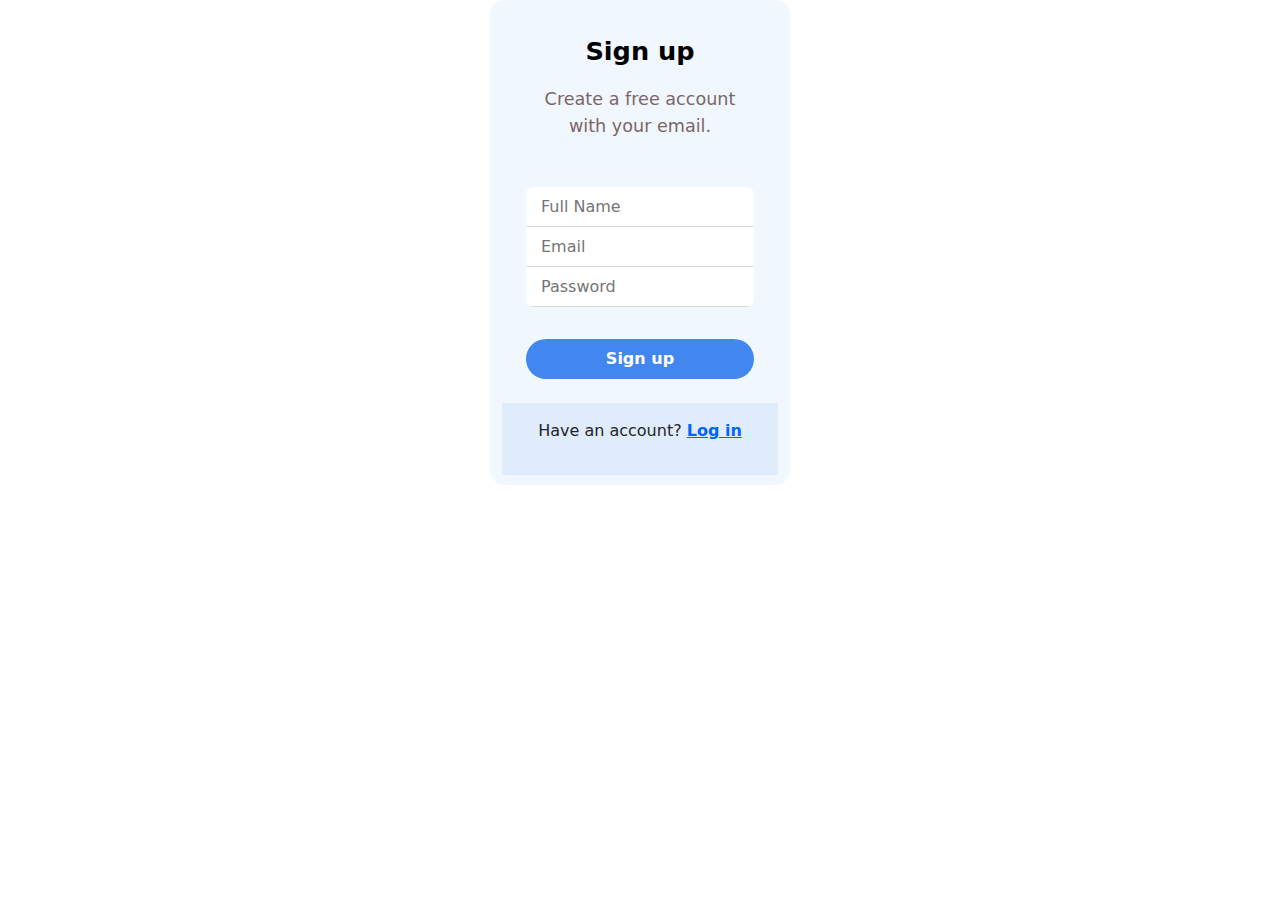
<file: index.html>
<!DOCTYPE html>
<html lang="en">
  <head>
    <meta charset="UTF-8" />
    <meta name="viewport" content="width=device-width, initial-scale=1.0" />
    <title>signup</title>
    <link rel="stylesheet" href="css/bootstrap.min.css" />
    <link rel="stylesheet" href="css/styel.css" />
  </head>
  <body>
    <section>
      <div class="body">
        <div class="container">
          <form>
            <div class="head">
              <span>Sign up</span>
              <p>Create a free account with your email.</p>
            </div>
            <div class="inputs">
              <input id="signInName" type="text" placeholder="Full Name" />
              <div id="nameDiv" class="d-none ">Enter your Name </div>
              <input id="signInEmail" type="email" placeholder="Email" />
              <div id="emailDiv"  class="d-none">Enter your Email >(@email.com) </div>
              <input
                id="signInPassword"
                type="password"
                placeholder="Password"
              />
              <div id="passwordDiv" class="d-none">more than 8 number</div>
            </div>
            <button><a id="signIn" href="#">Sign up</a></button>
          </form>
          <div class="form-footer">
            <p>Have an account? <a href="#">Log in</a></p>
          </div>
        </div>
      </div>
    </section>
    <script src="js/bootstrap.bundle.min.js"></script>
    <script src="js/script.js"></script>
  </body>
</html>
</file>
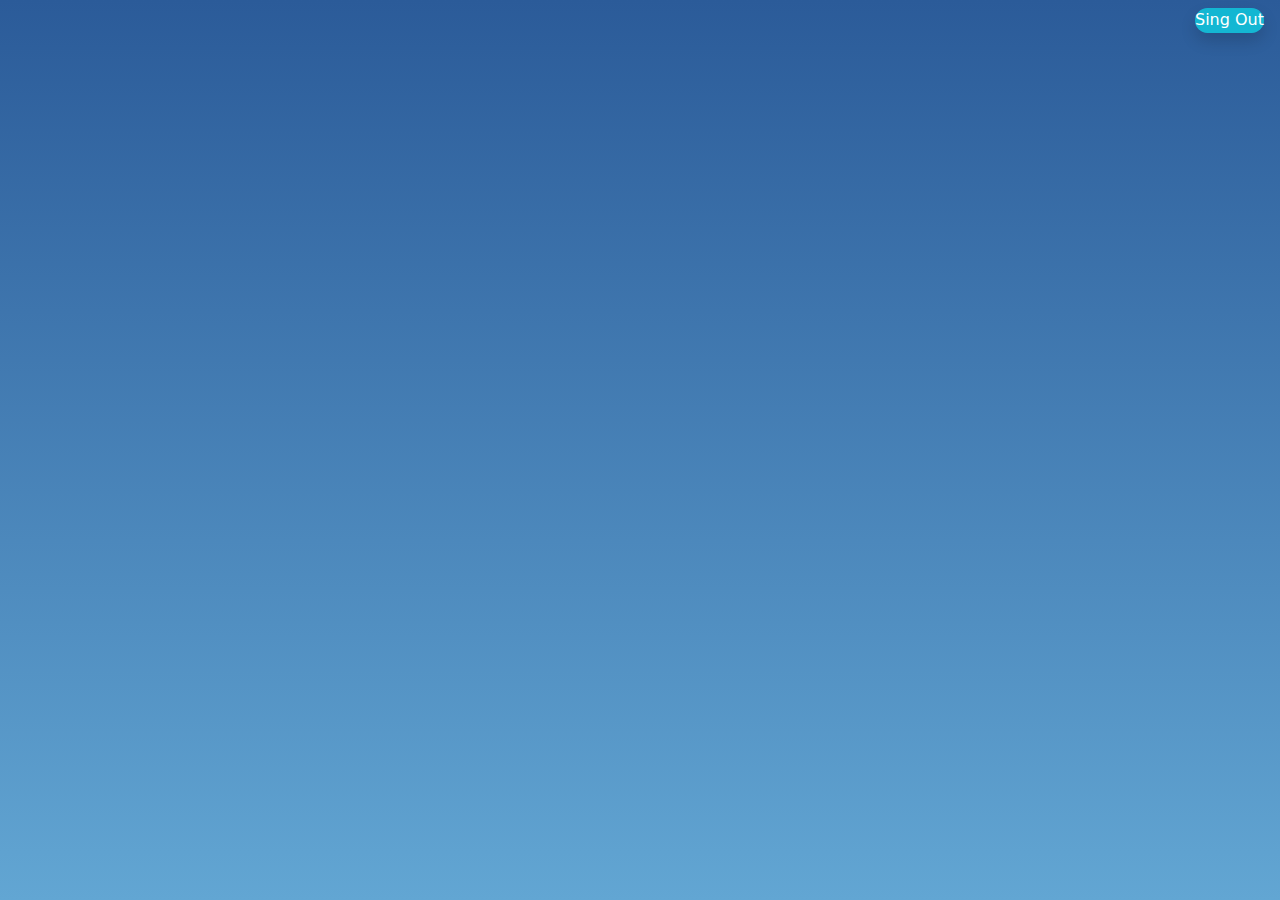
<file: home/index.html>
<!DOCTYPE html>
<html lang="en">
  <head>
    <meta charset="UTF-8" />
    <meta name="viewport" content="width=device-width, initial-scale=1.0" />
    <title>Welcome</title>
    <link rel="stylesheet" href="css/bootstrap.min.css" />
    <link rel="stylesheet" href="css/style.css" />
  </head>
  <body>
    <section>
      <div class="bg-info text-center d-flex">
        <h1 class="mx-auto shadow-lg text-white" id="userLogIn"></h1>
        <a
          href="../login/index.html"
          class="login-button text-decoration-none mx-3 my-2 text-white shadow"
          >Sing Out</a
        >
      </div>
    </section>
    <script src="js/script.js"></script>
  </body>
</html>
</file>
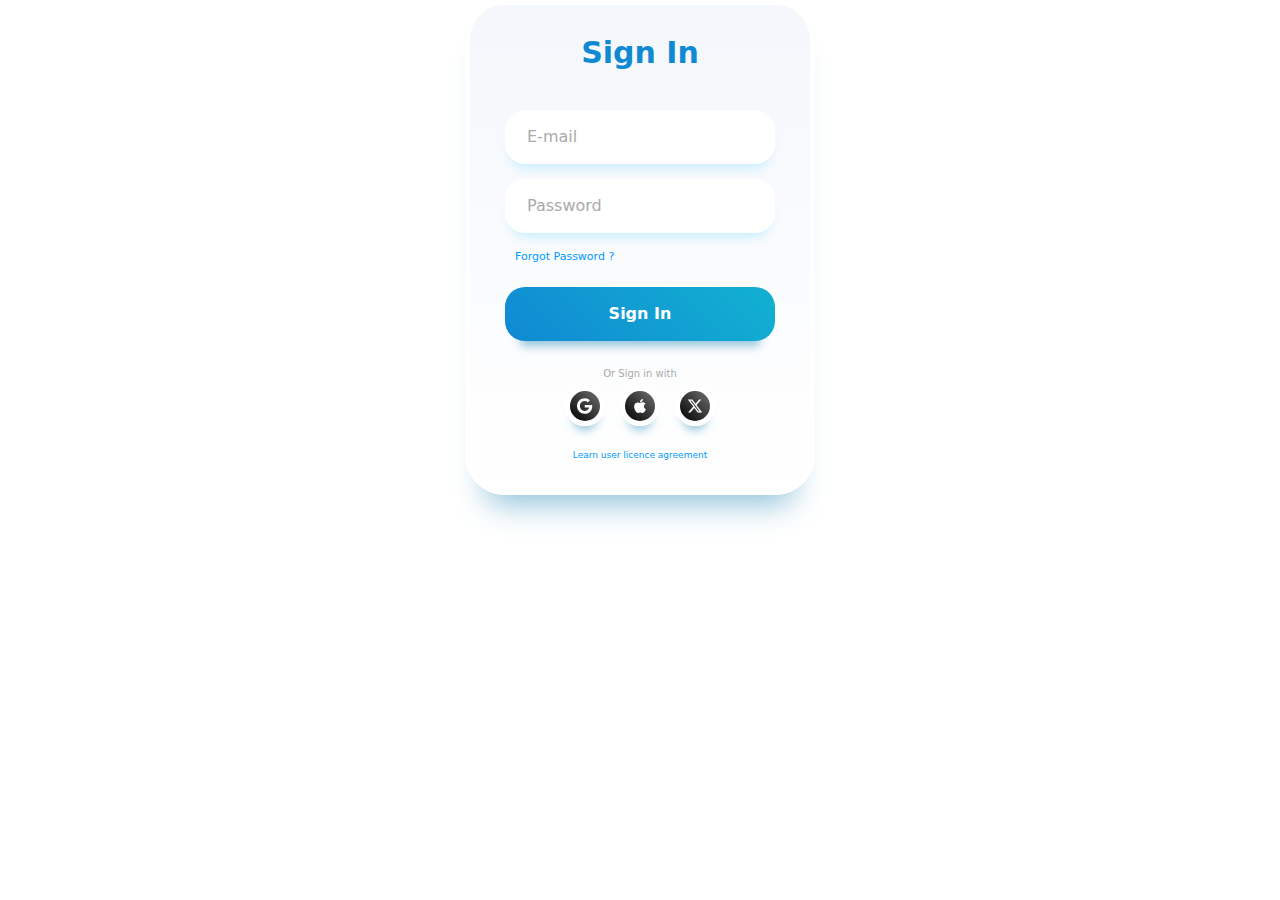
<file: login/index.html>
<!DOCTYPE html>
<html lang="en">
  <head>
    <meta charset="UTF-8" />
    <meta name="viewport" content="width=device-width, initial-scale=1.0" />
    <title>Login</title>
    <link rel="stylesheet" href="css/bootstrap.min.css" />
    <link rel="stylesheet" href="css/styel.css" />
  </head>
  <body>
    <div class="container">
      <div class="heading">Sign In</div>
      <form action="" class="form" id="formSubmit">
        <input
          required=""
          class="input"
          type="email"
          name="email"
          id="email"
          placeholder="E-mail"
        />
        <input
          required=""
          class="input"
          type="password"
          name="password"
          id="password"
          placeholder="Password"
        />
        <span class="forgot-password"><a href="#">Forgot Password ?</a></span>
        <a class="login-button" href="#" id="signIn">Sign In</a>
      </form>
      <div class="social-account-container">
        <span class="title">Or Sign in with</span>
        <div class="social-accounts">
          <button class="social-button google">
            <svg
              class="svg"
              xmlns="http://www.w3.org/2000/svg"
              height="1em"
              viewBox="0 0 488 512"
            >
              <path
                d="M488 261.8C488 403.3 391.1 504 248 504 110.8 504 0 393.2 0 256S110.8 8 248 8c66.8 0 123 24.5 166.3 64.9l-67.5 64.9C258.5 52.6 94.3 116.6 94.3 256c0 86.5 69.1 156.6 153.7 156.6 98.2 0 135-70.4 140.8-106.9H248v-85.3h236.1c2.3 12.7 3.9 24.9 3.9 41.4z"
              ></path>
            </svg>
          </button>
          <button class="social-button apple">
            <svg
              class="svg"
              xmlns="http://www.w3.org/2000/svg"
              height="1em"
              viewBox="0 0 384 512"
            >
              <path
                d="M318.7 268.7c-.2-36.7 16.4-64.4 50-84.8-18.8-26.9-47.2-41.7-84.7-44.6-35.5-2.8-74.3 20.7-88.5 20.7-15 0-49.4-19.7-76.4-19.7C63.3 141.2 4 184.8 4 273.5q0 39.3 14.4 81.2c12.8 36.7 59 126.7 107.2 125.2 25.2-.6 43-17.9 75.8-17.9 31.8 0 48.3 17.9 76.4 17.9 48.6-.7 90.4-82.5 102.6-119.3-65.2-30.7-61.7-90-61.7-91.9zm-56.6-164.2c27.3-32.4 24.8-61.9 24-72.5-24.1 1.4-52 16.4-67.9 34.9-17.5 19.8-27.8 44.3-25.6 71.9 26.1 2 49.9-11.4 69.5-34.3z"
              ></path>
            </svg>
          </button>
          <button class="social-button twitter">
            <svg
              class="svg"
              xmlns="http://www.w3.org/2000/svg"
              height="1em"
              viewBox="0 0 512 512"
            >
              <path
                d="M389.2 48h70.6L305.6 224.2 487 464H345L233.7 318.6 106.5 464H35.8L200.7 275.5 26.8 48H172.4L272.9 180.9 389.2 48zM364.4 421.8h39.1L151.1 88h-42L364.4 421.8z"
              ></path>
            </svg>
          </button>
        </div>
      </div>
      <span class="agreement"
        ><a href="#">Learn user licence agreement</a></span
      >
    </div>
    <script src="js/bootstrap.bundle.min.js"></script>
    <script src="js/script.js"></script>
  </body>
</html>
</file>
<file: css/styel.css>
.container {
  max-width: 300px;
  background-color: #f1f7fe;
  border-radius: 15px;
  overflow: hidden;
}

form {
  display: flex;
  align-items: center;
  flex-direction: column;
  padding: 32px 24px 24px;
  gap: 16px;
  text-align: center;
}

form .head {
  display: flex;
  flex-direction: column;
  gap: 16px;
}

form .head span {
  font-size: 1.6rem;
  font-weight: bolder;
  color: black;
}

form .head p {
  font-size: 1.1rem;
  color: #7c6666;
}

form .inputs {
  overflow: hidden;
  background-color: #fff;
  width: 100%;
  margin: 1rem 0.5rem;
  border-radius: 8px;
  border-bottom: none;
  outline: 0;
}

form .inputs input {
  border: none;
  outline: none;
  padding: 8px 15px;
  /* علشان اقدر اخلي البلاس هولدر من اول الفورم بديله نفس الويدس */
  width: 100%;
  height: 40px;
  border-bottom: 1px solid rgba(128, 128, 128, 0.299);
  font-weight: 200;
}

form button {
  background-color: #4287ef;
;
  width: 100%;
  height: 40px;
  padding-top: 8px;
  padding-bottom: 8px;
  border: 0;
  overflow: hidden;
  border-radius: 25px;
  font-size: 1rem;
  font-weight: 600;
  cursor: pointer;
  transition: all 1s ease-in-out;
}
form button a {
 text-decoration: none;
 color: white
}

form button:hover {
  background-color: #005ce6;
}

.form-footer {
  background-color: #e0ecfb;
  padding: 16px;
  font-size: 1rem;
  text-align: center;
  margin-bottom: 10px;
}

.form-footer a {
  font-weight: bolder;
  color: #0066ff;
  transition: all 3s ease-in-out;
}

.form-footer a:hover {
  color: #005ce6;
}
</file>
<file: home/css/style.css>
.bg-info {
  height: 100vh;
  background: linear-gradient(
    0deg,
    rgb(98, 166, 211) 0%,
    rgb(43, 91, 153) 100%
  )
}
.bg-info h1 {
  height: 60px;
}
.bg-info a {
  height: 25px;
  background-color: rgba(0, 255, 255, 0.555);
  border-radius: 40px;
}
</file>
<file: login/css/styel.css>
.container {
  max-width: 350px;
  background: #f8f9fd;
  background: linear-gradient(
    0deg,
    rgb(255, 255, 255) 0%,
    rgb(244, 247, 251) 100%
  );
  border-radius: 40px;
  padding: 25px 35px;
  border: 5px solid rgb(255, 255, 255);
  box-shadow: rgba(133, 189, 215, 0.8784313725) 0px 30px 30px -20px;
  margin: auto;
}

.heading {
  text-align: center;
  font-weight: 900;
  font-size: 30px;
  color: rgb(16, 137, 211);
}

.form {
  margin-top: 20px;
}

.form .input {
  width: 100%;
  background: white;
  border: none;
  padding: 15px 20px;
  border-radius: 20px;
  margin-top: 15px;
  box-shadow: #cff0ff 0px 10px 10px -5px;
  border-inline: 2px solid transparent;
}

.form .input::-moz-placeholder {
  color: rgb(170, 170, 170);
}

.form .input::placeholder {
  color: rgb(170, 170, 170);
}

.form .input:focus {
  outline: none;
  border-inline: 2px solid #12b1d1;
}

.form .forgot-password {
  display: block;
  margin-top: 10px;
  margin-left: 10px;
}

.form .forgot-password a {
  font-size: 11px;
  color: #0099ff;
  text-decoration: none;
}

.form .login-button {
  display: block;
  text-decoration: none;
  text-align: center;
  width: 100%;
  font-weight: bold;
  background: linear-gradient(
    45deg,
    rgb(16, 137, 211) 0%,
    rgb(18, 177, 209) 100%
  );
  color: white;
  padding-block: 15px;
  margin: 20px auto;
  border-radius: 20px;
  box-shadow: rgba(133, 189, 215, 0.8784313725) 0px 20px 10px -15px;
  border: none;
  transition: all 0.2s ease-in-out;
}

.form .login-button:hover {
  transform: scale(1.03);
  box-shadow: rgba(133, 189, 215, 0.8784313725) 0px 23px 10px -20px;
}

.form .login-button:active {
  transform: scale(0.95);
  box-shadow: rgba(133, 189, 215, 0.8784313725) 0px 15px 10px -10px;
}

.social-account-container {
  margin-top: 25px;
}

.social-account-container .title {
  display: block;
  text-align: center;
  font-size: 10px;
  color: rgb(170, 170, 170);
}

.social-account-container .social-accounts {
  width: 100%;
  display: flex;
  justify-content: center;
  gap: 15px;
  margin-top: 5px;
}

.social-account-container .social-accounts .social-button {
  background: linear-gradient(45deg, rgb(0, 0, 0) 0%, rgb(112, 112, 112) 100%);
  border: 5px solid white;
  padding: 5px;
  border-radius: 50%;
  width: 40px;
  aspect-ratio: 1;
  display: grid;
  place-content: center;
  box-shadow: rgba(133, 189, 215, 0.8784313725) 0px 12px 10px -8px;
  transition: all 0.2s ease-in-out;
}

.social-account-container .social-accounts .social-button .svg {
  fill: white;
  margin: auto;
}

.social-account-container .social-accounts .social-button:hover {
  transform: scale(1.2);
}

.social-account-container .social-accounts .social-button:active {
  transform: scale(0.9);
}

.agreement {
  display: block;
  text-align: center;
  margin-top: 15px;
}

.agreement a {
  text-decoration: none;
  color: #0099ff;
  font-size: 9px;
}
</file>
